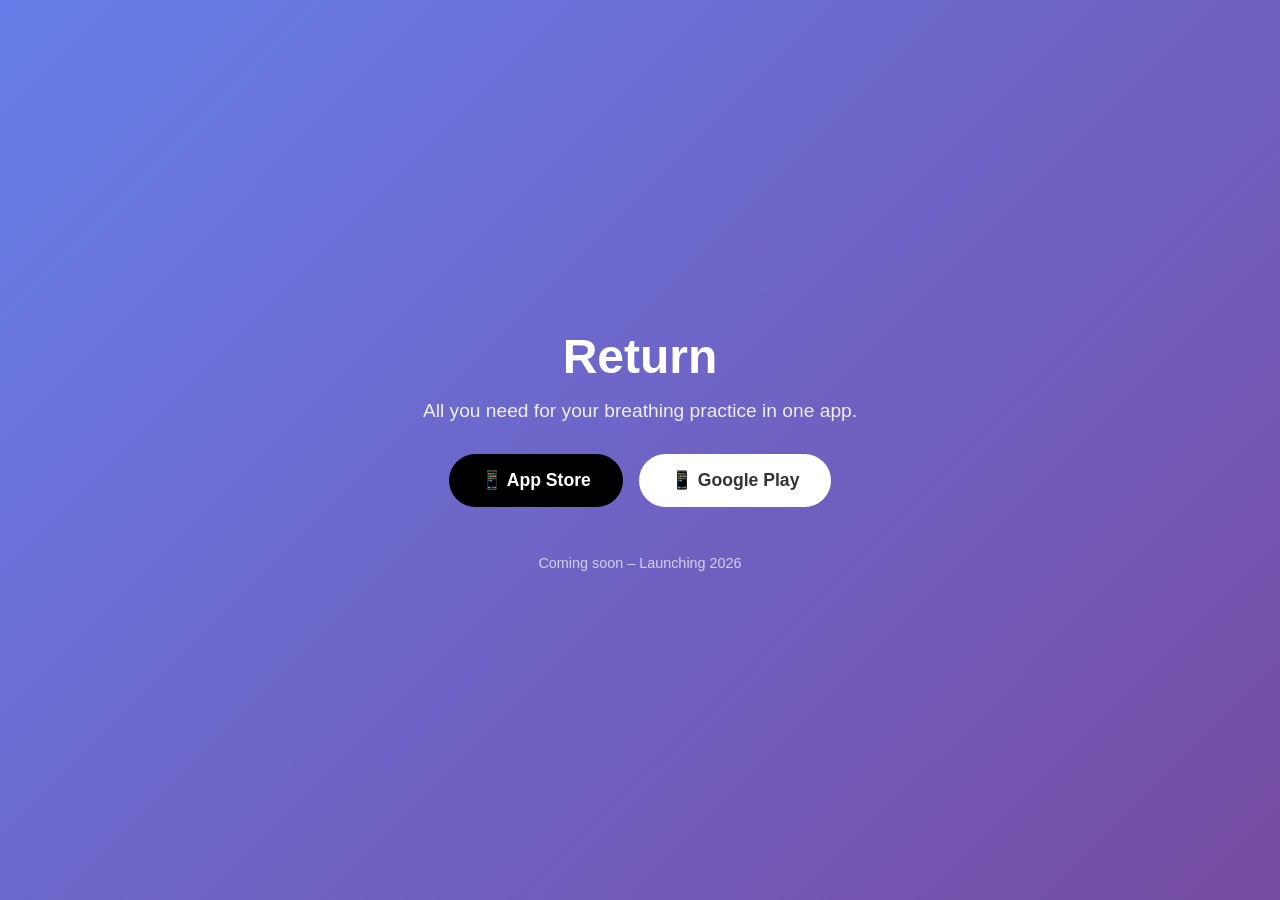
<file: index.html>
<!DOCTYPE html>
<html lang="en">
<head>
    <meta charset="UTF-8">
    <meta name="viewport" content="width=device-width, initial-scale=1.0">
    <meta name="robots" content="noindex, nofollow">
    <title>Return - All you need for your breathing practice</title>
    <style>
        body { font-family: -apple-system, BlinkMacSystemFont, sans-serif; margin: 0; padding: 0; background: linear-gradient(135deg, #667eea 0%, #764ba2 100%); min-height: 100vh; display: flex; align-items: center; justify-content: center; color: white; text-align: center; }
        .container { max-width: 500px; padding: 2rem; }
        h1 { font-size: 3rem; margin: 0 0 1rem; }
        p { font-size: 1.2rem; margin: 0 0 2rem; opacity: 0.9; }
        .store-buttons { display: flex; gap: 1rem; justify-content: center; flex-wrap: wrap; }
        .store-btn { padding: 1rem 2rem; border-radius: 50px; text-decoration: none; font-weight: 600; font-size: 1.1rem; transition: transform 0.2s; }
        .apple { background: #000; color: white; }
        .google { background: #fff; color: #333; }
        .store-btn:hover { transform: translateY(-2px); }
        .coming-soon { margin-top: 3rem; font-size: 0.9rem; opacity: 0.7; }
    </style>
</head>
<body>
    <div class="container">
        <h1>Return</h1>
        <p>All you need for your breathing practice in one app.</p>
        <div class="store-buttons">
            <a href="#" class="store-btn apple" target="_blank">📱 App Store</a>
            <a href="#" class="store-btn google" target="_blank">📱 Google Play</a>
        </div>
        <div class="coming-soon">Coming soon – Launching 2026</div>
    </div>
</body>
</html>
</file>
